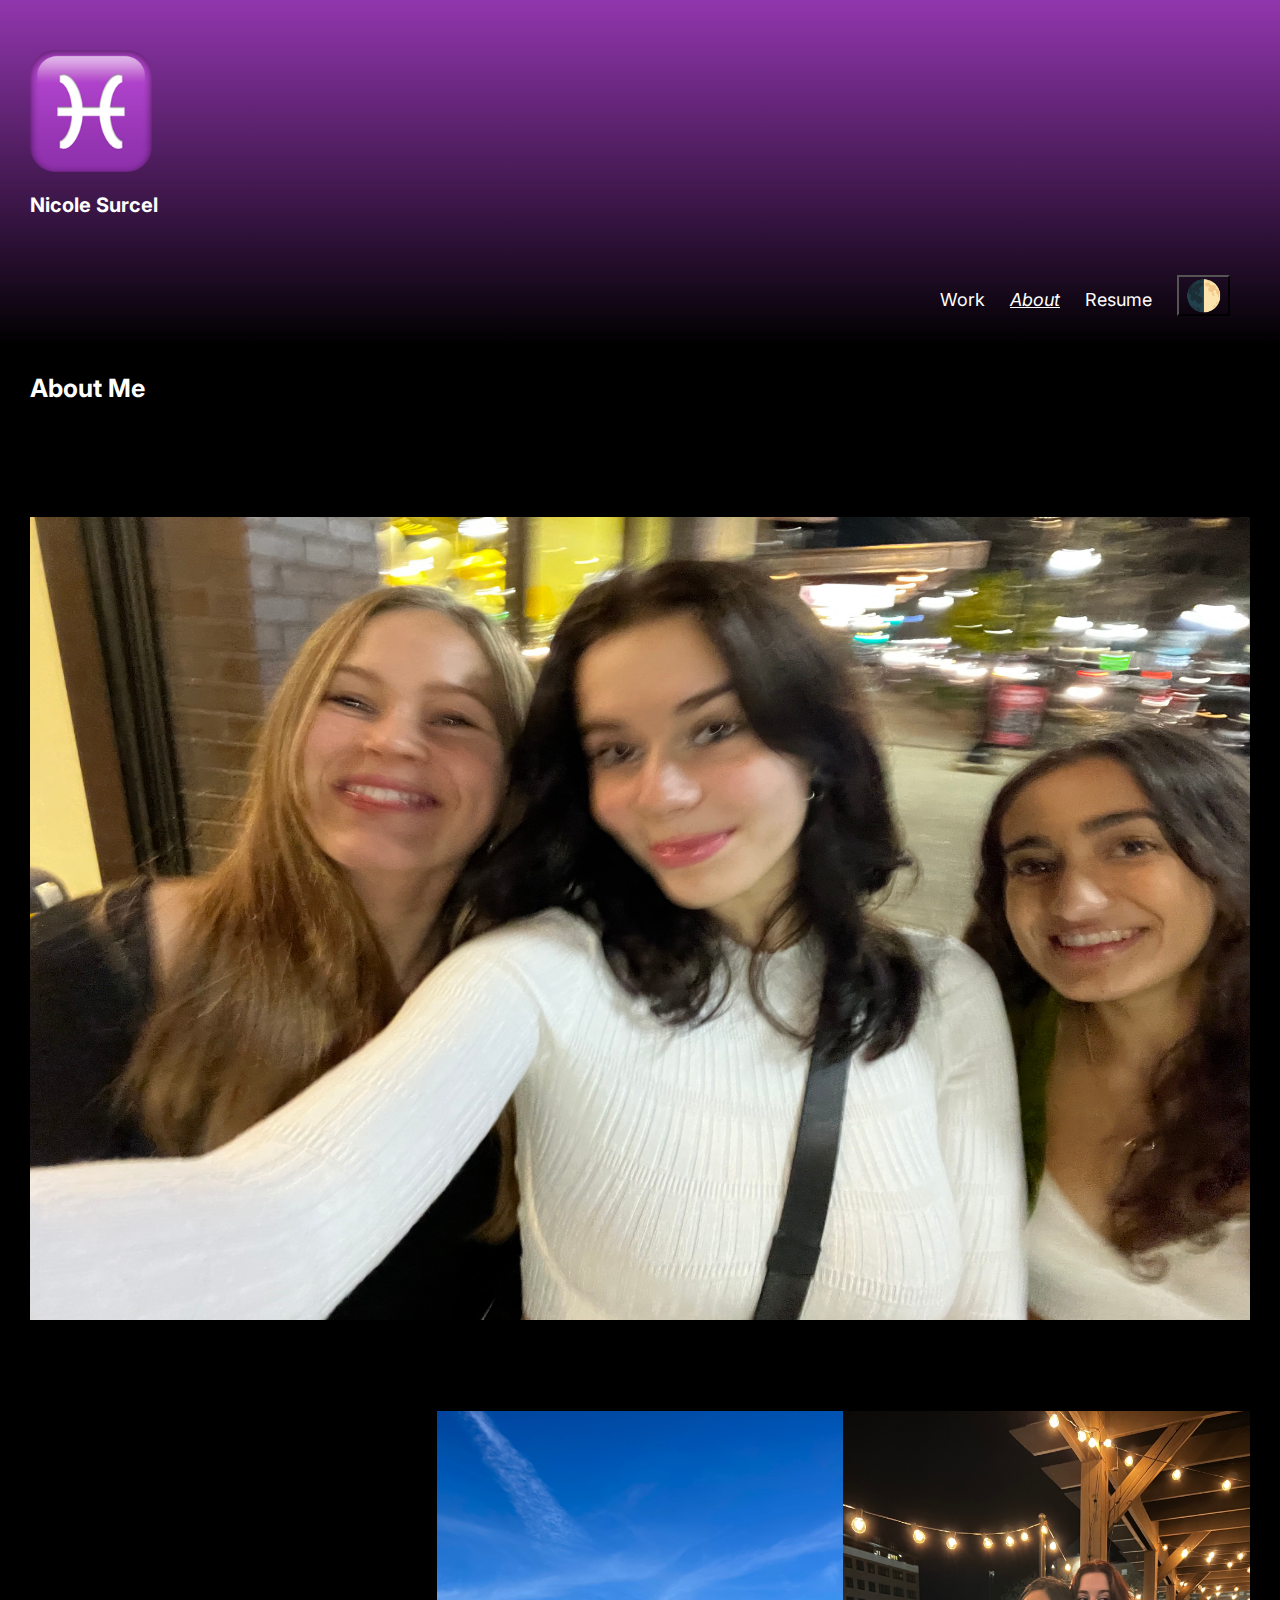
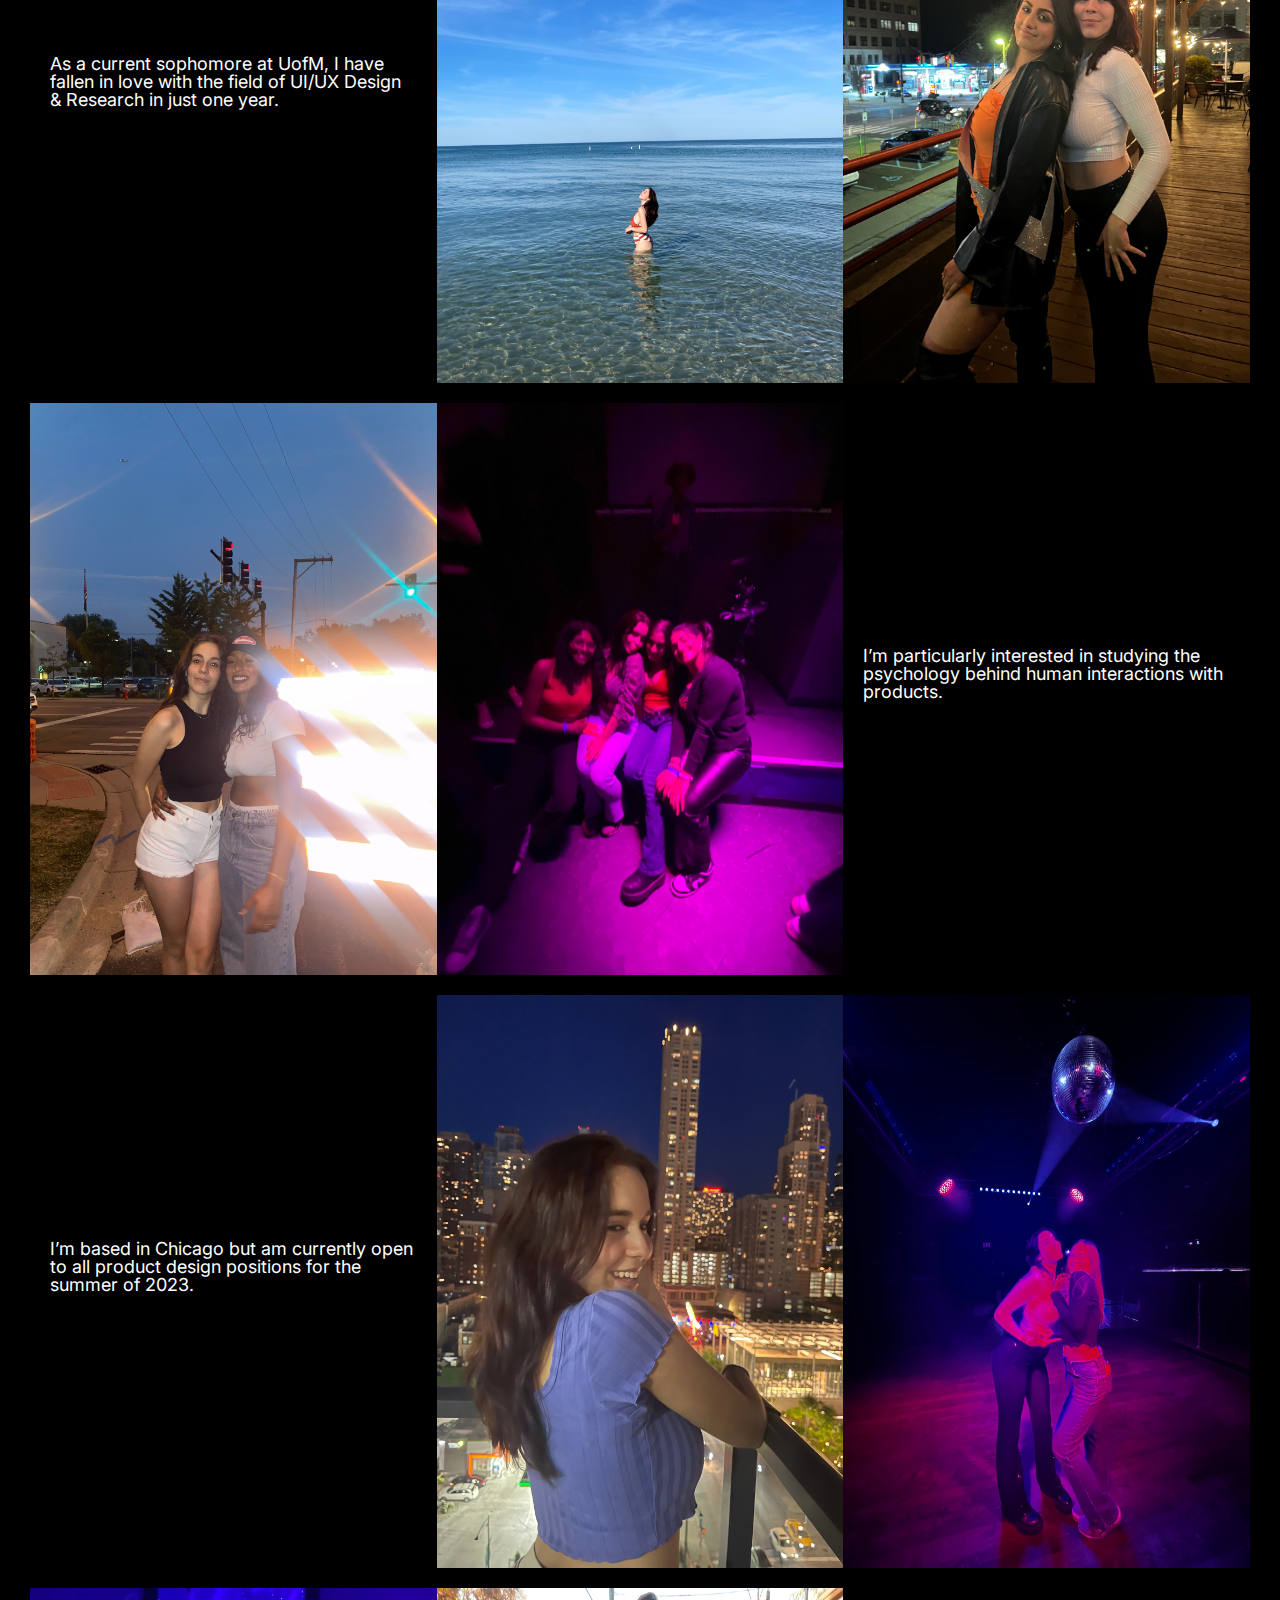
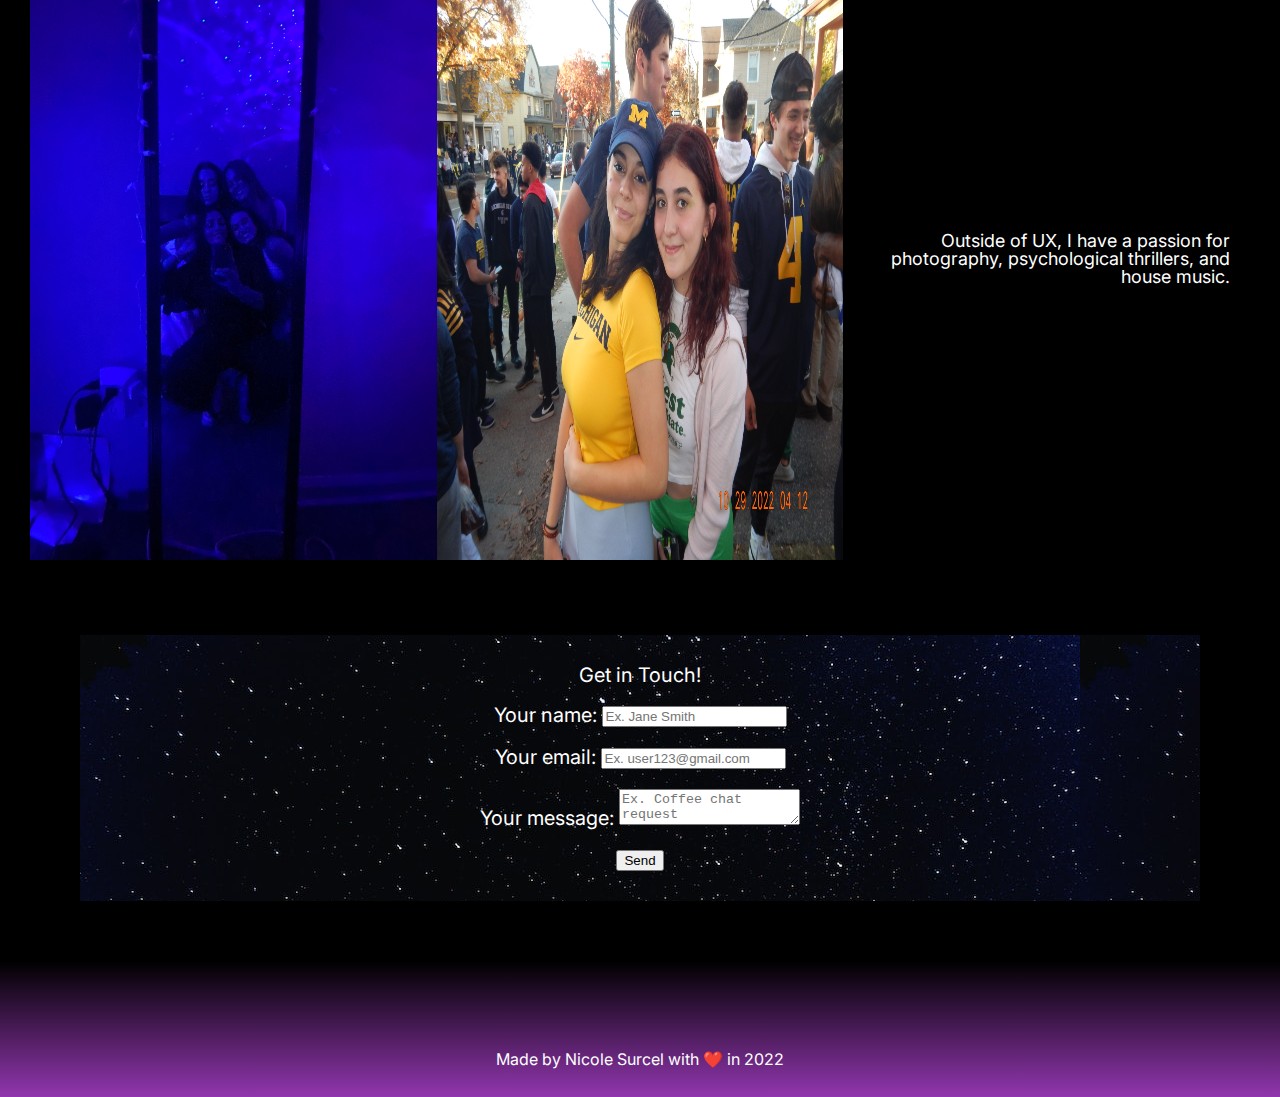
<file: about.html>
<!DOCTYPE html>
<html lang="en">
  <head>
    <meta charset="utf-8">
    <meta name="viewport" content="width=device-width, initial-scale=1.0">
    <link rel="icon" type="image/x-icon" href="images/favicon.ico">
    <!-- Stylesheet Imports -->
    <link rel="stylesheet" type="text/css" href="css/html5reset.css">
    <link rel="stylesheet" type="text/css" href="css/style.css">
    <link rel="stylesheet" type="text/css" href="css/about.css">
    <!-- Font Imports -->
    <link href="https://fonts.googleapis.com/css2?family=Inter:wght@300;500;700&display=swap" rel="stylesheet">
    <title>About Nicole Surcel</title>
  </head>
  <body>
    <a class="skip" href="#main">Skip to Main Content</a></div>
    <header>
      <nav>
        <a href="index.html"><img src="images/Pisces-Emoji.png" alt="Pisces emoji"></a>
        <h1 class="name">Nicole Surcel</h1>
        <ul>
          <li><a href="index.html">Work</a></li>
          <li class="active"><a href="about.html">About</a></li>
          <li><a href="resume.html">Resume</a></li>
          <li><button class="toggle" onclick="myFunction()">🌓</button></li>
        </ul>
      </nav>
    </header>
    <main id="main" tabindex="0">
      <h2 id="heading">About Me</h2>
      <div class="about-content">
        <img class="selfie" src="images/Blurry-Selfie.jpg" alt="Selfie of Nicole and two friends">
        <img class="beach" src="images/Beach.jpg" alt="Photo of Nicole at beach">
        <img class="dinner" src="images/Birthday-Dinner.jpg" alt="Photo of Nicole at birthday dinner with friends">
        <p class="first-paragraph">As a current sophomore at UofM, I have fallen in love with the field of UI/UX Design & Research in just one year.</p>
        <img class="carnival" src="images/Nicole-Ann.jpg" alt="Photo of Nicole with friend at carnival">
        <img class="cantina" src="images/Cantina.jpg" alt="Photo of Nicole with friends at a restaurant">
        <img class="chicago" src="images/Chicago-Selfie.jpg" alt="Photo of Nicole on balcony with city skyline in background">
        <p class="second-paragraph">I’m particularly interested in studying the psychology behind human interactions with products.</p>
        <img class="disco" src="images/Disco.jpg" alt="Photo of Nicole and friend at a disco">
        <img class="mirror" src="images/Mirror-Selfie.jpg" alt="Mirror photo of Nicole with roommates in apartment">
        <img class="msu" src="images/MSU-Gameday.jpg" alt="Photo of Nicole with MSU friend at a gameday tailgate">
        <p class="third-paragraph">I’m based in Chicago but am currently open to all product design positions for the summer of 2023.</p>
        <p class="fourth-paragraph">Outside of UX, I have a passion for photography, psychological thrillers, and house music.</p>
      </div>

    <!-- Contact Form -->
    <form class="contact-form"
      action="https://formspree.io/f/xoqbgajk"
      method="POST"
    >

      <label>
        Get in Touch!
      </label>
      <br/><br/>
      <label>
        Your name:
        <input type="name" name="name" placeholder="Ex. Jane Smith">
      </label>
      <br/><br/>
      <label>
        Your email:
        <input type="email" name="email" placeholder="Ex. user123@gmail.com">
      </label>
      <br/><br/>
      <label>
        Your message:
        <textarea name="message" placeholder="Ex. Coffee chat request"></textarea>
      </label>
      <br/><br/>
      <!-- your other form fields go here -->
      <button type="submit">Send</button>
    </form>
      
  </main>
  <footer>
      <p>Made by Nicole Surcel with ❤️ in 2022</p>
  </footer>
  <script>
    function myFunction() {
       var element = document.body;
       element.classList.toggle("light-mode");
    }
  </script>
</body>
</html>
</file>
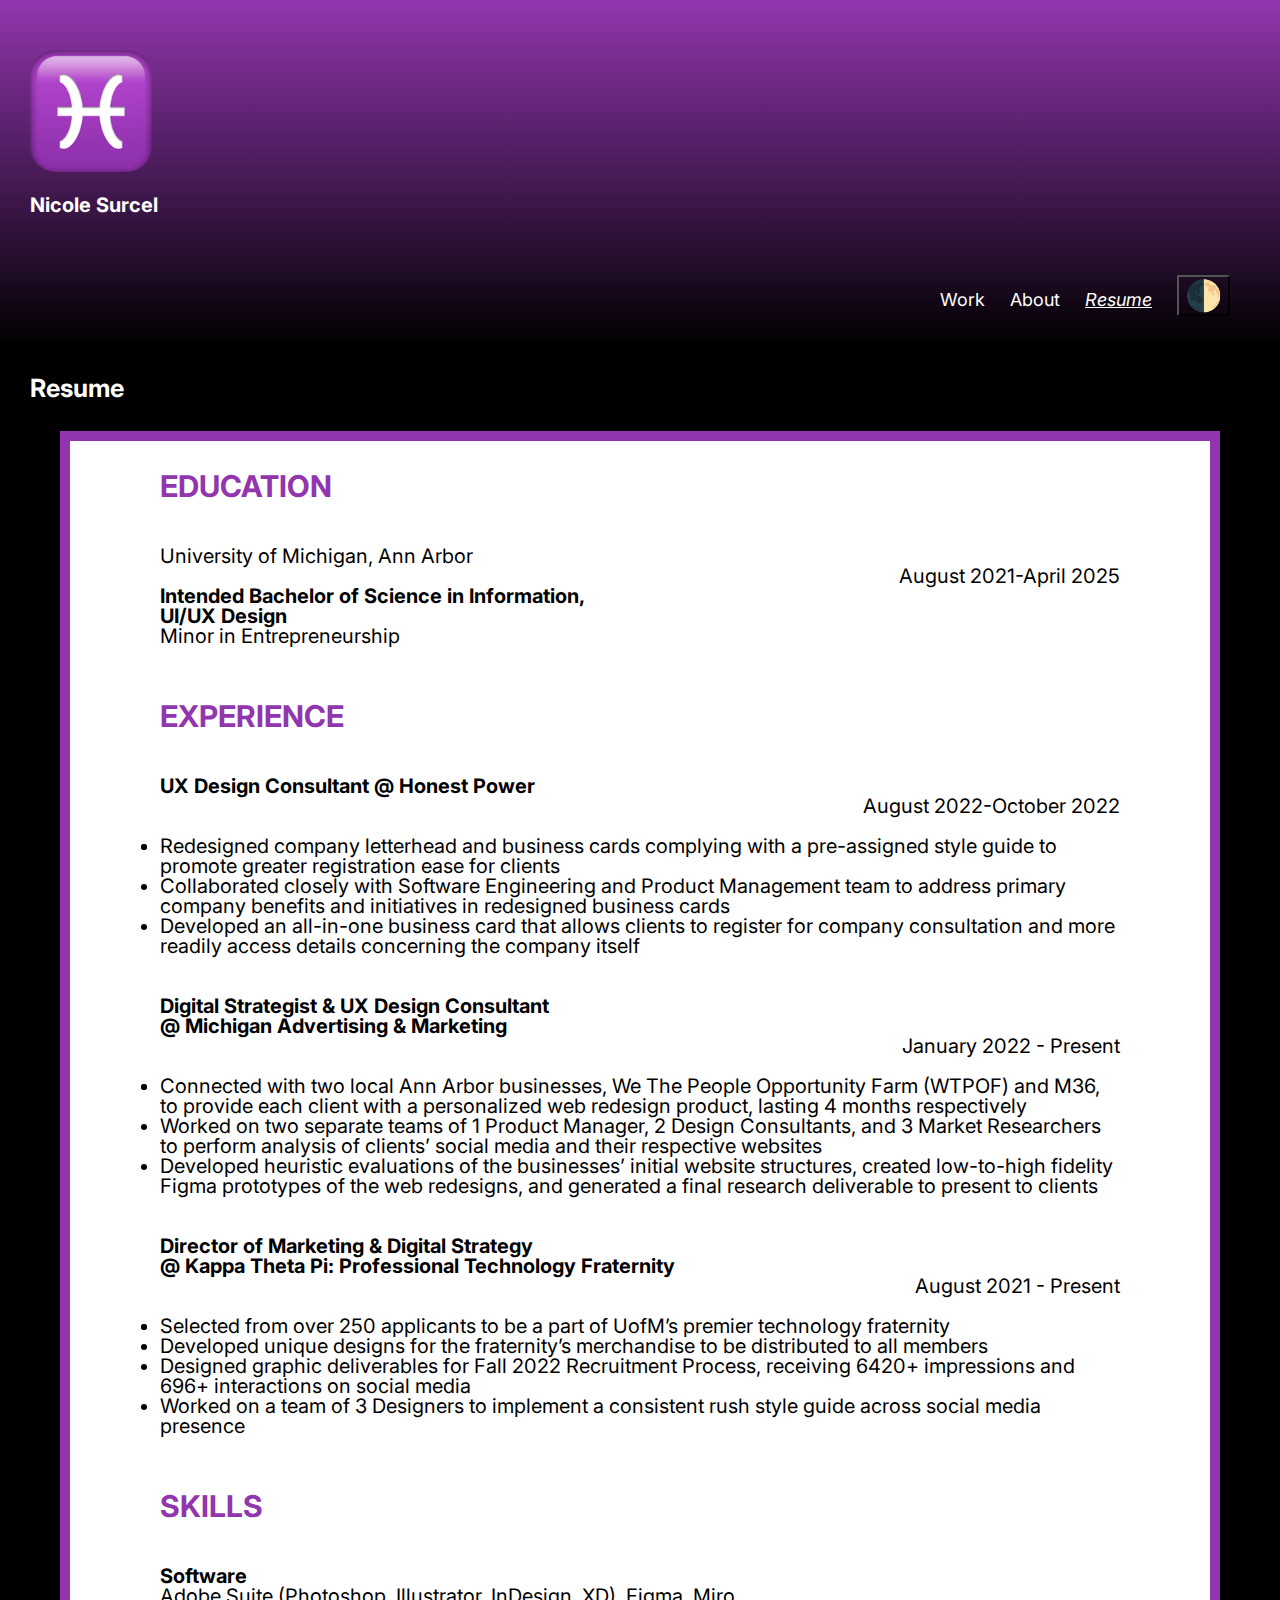
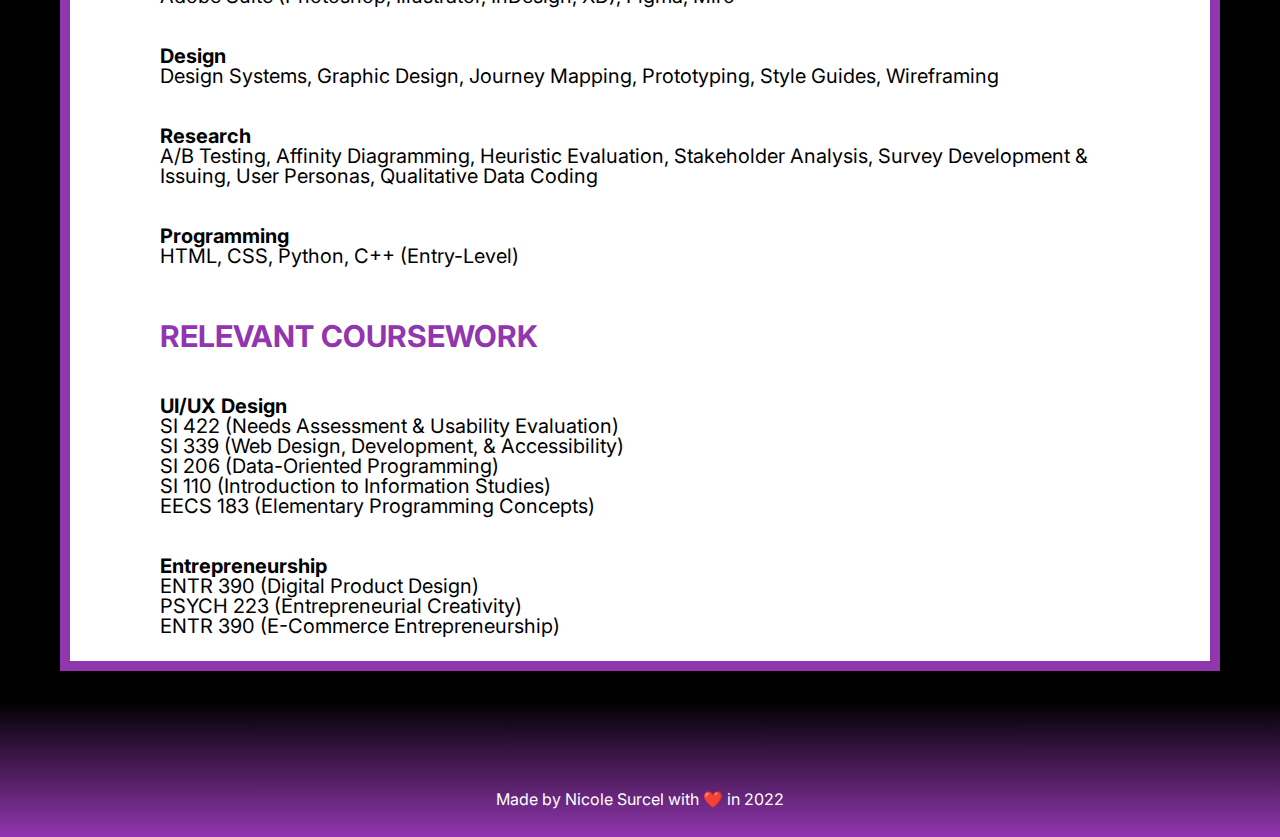
<file: resume.html>
<!DOCTYPE html>
<html lang="en">
  <head>
    <meta charset="utf-8">
    <meta name="viewport" content="width=device-width, initial-scale=1.0">
    <link rel="icon" type="image/x-icon" href="images/favicon.ico">
    <!-- Stylesheet Imports -->
    <link rel="stylesheet" type="text/css" href="css/html5reset.css">
    <link rel="stylesheet" type="text/css" href="css/style.css">
    <link rel="stylesheet" type="text/css" href="css/resume.css">
    <!-- Font Imports -->
    <link href="https://fonts.googleapis.com/css2?family=Inter:wght@300;500;700&display=swap" rel="stylesheet">
    <title>Nicole Surcel Resume</title>
  </head>
  <body>
    <a class="skip" href="#main">Skip to Main Content</a></div>
    <header>
      <nav>
        <a href="index.html"><img src="images/Pisces-Emoji.png" alt="Pisces emoji"></a>
        <h1 class="name">Nicole Surcel</h1>
        <ul>
            <li><a href="index.html">Work</a></li>
            <li><a href="about.html">About</a></li>
            <li class="active"><a href="resume.html">Resume</a></li>
            <li><button class="toggle" onclick="myFunction()">🌓</button></li>
        </ul>
      </nav>
    </header>
    <main id="main" tabindex="0">
        <h2 id="heading">Resume</h2>
        <div class="resume-container">
            <div id="parallax"></div>
            <h3 class="r-title">Education</h3>
            <div class="r-block">
                <p>University of Michigan, Ann Arbor</p>
                <p class="date-range">August 2021-April 2025</p>
                <p class="r-role">Intended Bachelor of Science in Information, <br/> UI/UX Design</p>
                <p>Minor in Entrepreneurship</p>
            </div>
                
            <h3 class="r-title">Experience</h3>
            <div class="r-block">
                <p class="r-role">UX Design Consultant @ Honest Power</p>
                <p class="date-range">August 2022-October 2022</p><br/>
                <ul class="r-list">
                    <li>Redesigned company letterhead and business cards complying with a pre-assigned style guide to promote greater registration ease for clients</li>
                    <li>Collaborated closely with Software Engineering and Product Management team to address primary company benefits and initiatives in redesigned business cards</li>
                    <li>Developed an all-in-one business card that allows clients to register for company consultation and more readily access details concerning the company itself</li>
                </ul>
            </div>

            <div class="r-block">
                <p class="r-role">Digital Strategist & UX Design Consultant <br/> @ Michigan Advertising & Marketing</p>
                <p class="date-range">January 2022 - Present</p><br/>
                <ul class="r-list">
                    <li>Connected with two local Ann Arbor businesses, We The People Opportunity Farm (WTPOF) and M36, to provide each client with a personalized web redesign product, lasting 4 months respectively</li>
                    <li>Worked on two separate teams of 1 Product Manager, 2 Design Consultants, and 3 Market Researchers to perform analysis of clients’ social media and their respective websites</li>
                    <li>Developed heuristic evaluations of the businesses’ initial website structures, created low-to-high fidelity Figma prototypes of the web redesigns, and generated a final research deliverable to present to clients</li>
                </ul>
            </div>

            <div class="r-block">
                <p class="r-role">Director of Marketing & Digital Strategy <br/> @ Kappa Theta Pi: Professional Technology Fraternity</p>
                <p class="date-range">August 2021 - Present</p><br/>
                <ul class="r-list">
                    <li>Selected from over 250 applicants to be a part of UofM’s premier technology fraternity</li>
                    <li>Developed unique designs for the fraternity’s merchandise to be distributed to all members</li>
                    <li>Designed graphic deliverables for Fall 2022 Recruitment Process, receiving 6420+ impressions and 696+ interactions on social media</li>
                    <li>Worked on a team of 3 Designers to implement a consistent rush style guide across social media presence</li>
                </ul>
            </div>

            <h3 class="r-title">Skills</h3>
            <div class="r-block">
                <p class="r-role">Software</p>
                <p>Adobe Suite (Photoshop, Illustrator, InDesign, XD), Figma, Miro</p>
            </div>

            <div class="r-block">
                <p class="r-role">Design</p>
                <p>Design Systems, Graphic Design, Journey Mapping, Prototyping, Style Guides, Wireframing</p>
            </div>

            <div class="r-block">
                <p class="r-role">Research</p>
                <p>A/B Testing, Affinity Diagramming, Heuristic Evaluation, Stakeholder Analysis, Survey Development & Issuing, User Personas, Qualitative Data Coding</p>
            </div>

            <div class="r-block">
                <p class="r-role">Programming</p>
                <p>HTML, CSS, Python, C++ (Entry-Level)</p>
            </div>

            <h3 class="r-title">Relevant Coursework</h3>
            <div class="r-block">
                <p class="r-role">UI/UX Design</p>
                <p>SI 422 (Needs Assessment & Usability Evaluation) <br/> SI 339 (Web Design, Development, & Accessibility) <br/> SI 206 (Data-Oriented Programming) <br/> SI 110 (Introduction to Information Studies) <br/> EECS 183 (Elementary Programming Concepts)</p>
            </div>

            <div class="r-block">
                <p class="r-role">Entrepreneurship</p>
                <p>ENTR 390 (Digital Product Design) <br/> PSYCH 223 (Entrepreneurial Creativity) <br/> ENTR 390 (E-Commerce Entrepreneurship)</p>
            </div>

        </div>
    </main>
  <footer>
      <p>Made by Nicole Surcel with ❤️ in 2022</p>
  </footer>
  <script>
    function myFunction() {
       var element = document.body;
       element.classList.toggle("light-mode");
    }
  </script>
</body>
</html>
</file>
<file: css/style.css>
@import url('https://fonts.googleapis.com/css2?family=Inter:wght@300;500;700&display=swap');

*:focus {
  border: 2px solid #000000;
}

html {
  scroll-behavior: smooth;
}
  
body {
  font-family: 'Inter', sans-serif;
  font-size: 20px;
  margin: 0;
  padding: 0;
  background-color: #000000;
}

nav {
  background-image: linear-gradient(#9136AE, #000000);
  padding: 20px 0;
  padding: 30px;
}

nav ul {
  text-align: left;
  margin: 30px 0 0 0;
  font-size: 90%;
}

nav ul li a {
  color: #FFFFFF;
}

nav img {
  align-content: left;
  width: 10%;
  padding: 20px 0 0 0;
}

nav a:hover {
  font-style: italic;
}

nav a:focus {
  font-style: italic;
}

.active {
  font-style: italic;
  text-decoration: underline;
}

a:link {
  text-decoration: none;
}

a.skip {
  background: #FFFFFF;
  left: 0;
  padding: 6px;
  position: absolute;
  top: -40px;
  -webkit-transition: top 1s ease-out;
  -o-transition: top 1s ease-out;
  transition: top 1s ease-out;
  z-index: 1;
}

a.skip:focus {
  top:20px;
  color: #000000;
  -webkit-text-decoration-style: solid;
          text-decoration-style: solid;
}

.skip a {
  position: absolute;
  top: -40px;
}

.skip a:focus {
  position: absolute;
  top: 20px;
}

h1 {
  padding: 30px 0 0 30px;
  text-align: left;
  color: #FFFFFF;
}
  
h2 {
  font-size: 25px;
  padding: 30px 0 0 30px;
  color: #FFFFFF
}

.name {
  font-size: auto;
  color: #FFFFFF;
  padding: 20px 0 0 0;
}

.index-header p {
  font-size: 30px;
  padding: 30px 0 0 30px;
  color: #FFFFFF;
}

.index-header p {
  animation: shake 1.4s;
}

@keyframes shake {
  0%{
    transform: translateX(0px);
    transform: translateY(0px);
  }
  25%{
    transform: translateX(25px);
    transform: translateY(25px);
  }
    
  50%{
    transform: translateX(-25px);
    transform: translateY(-25px);
  }
  100%{
    transform: translateX(0px);
    transform: translateY(0px);
  }
}

footer {
  background-image: linear-gradient(#000000, #9136AE);
  padding: 30px 0;
}

footer p {
  font-size: 80%;
  color: #FFFFFF;
  text-align: center;
  margin: 60px 0 0 0;
}

.toggle {
  background-color: transparent;
  text-align: center;
  display: inline-block;
  font-size: 30px;
  margin: 30px 0 0 0;
}

.light-mode {
  background-color: #FFFFFF;
}

.light-mode h1, .light-mode h2, .light-mode h3, .light-mode nav ul li a, .light-mode .index-header p, .light-mode .connect {
  color: #000000;
}

.light-mode nav {
  background-image: linear-gradient(#9136AE, #FFFFFF);
}

.light-mode footer {
  background-image: linear-gradient(#FFFFFF, #9136AE);
}

.light-mode footer p {
  color: #000000;
}

/* Tablet Media Query */
@media screen and (min-width: 600px) {
  nav ul {
    text-align: right;
    font-size: 90%;
  }
}

/* Desktop Media Query */
@media screen and (min-width: 800px) {
  nav li {
    display: inline;
    text-align: right;
    height: 1.5em;
    color: #FFFFFF;
    padding-right: 20px;
  }
}

/* Reduced Motion */
@media (prefers-reduced-motion: reduce) {
  @keyframes shake {
      animation: none;
  }
}
</file>
<file: css/about.css>
.about-content {
    display: grid;
    grid-template-columns: auto;
    padding: 30px;
    justify-content: center;
}

.about-content p {
    text-align: center;
    font-size: 60%;
    justify-content: center;
    grid-column-start: 1;
    grid-column-end: 4;

    color: #FFFFFF;
    background-color: #000000;
    padding: 20px;
}

.fourth-paragraph {
    display: none;
}

.light-mode .about-content p {
    background-color: #FFFFFF;
    color: #000000;
}
  
.about-content img {
    height: 100%;
    width: 100%;
    margin: 30px 30px 0 0;
    line-height: 30%;
}
  
.about-content img:hover {
    filter: drop-shadow(4px 4px 4px #b0b0b0);
    transform:scale(1.02);
    transition: all 0.7s;
}

.about-content img:focus {
    filter: drop-shadow(4px 4px 4px #b0b0b0);
    transform:scale(1.02);
    transition: all 0.7s;
}

.chicago {
    grid-column: 3;
    grid-row: 3;
}

.mirror {
    grid-column: 2;
    grid-row: 5;
}

.msu {
    grid-column: 3;
    grid-row: 5;
}
  
.contact-form {
    padding: 30px;
    margin: 60px 80px;
    text-align: center;
    color: #FFFFFF;
    background-image: url("../images/Night-Sky.jpg");
}

.light-mode .contact-form {
    background-image: url("../images/Morning-Sky.jpg");
}

/* Tablet Media Query */
@media screen and (min-width: 600px) {
    .nav-links {
        flex-direction: column;
        align-items: center;
    }
    .nav-item {
        padding: 5px;
        margin: 5px;
    }

    .about-content {
        grid-template-columns: 1fr 1fr 1fr;
        grid-template-rows: auto;
        row-gap: 20px;
        align-items: center;
    }

    .about-content p {
        text-align: center;
        font-size: 60%;
        justify-content: center;
        grid-column-start: 3;
        grid-column-end: 4;
    
        color: #FFFFFF;
        background-color: #000000;
        padding: 20px;
    }

    .fourth-paragraph {
        display: block;
    }

    .selfie {
        margin: 30px 0 0 0;
        grid-column: 1 / span 3;
        height: 85%;
    }

    .beach {
        grid-column: 1;
        grid-row: 2;
    }

    .dinner {
        grid-column: 2;
        grid-row: 2;
    }

    .carnival {
        grid-column: 1;
        grid-row: 3;
    }

    .cantina {
        grid-column: 2;
        grid-row: 3;
    }

    .chicago {
        grid-column: 1;
        grid-row: 4;
    }

    .disco {
        grid-column: 2;
        grid-row: 4;
    }
    
    .mirror {
        grid-column: 1;
        grid-row: 5;
    }
    
    .msu {
        grid-column: 2;
        grid-row: 5;
    }
}

/* Desktop Media Query */
@media screen and (min-width: 800px) {
    .nav-links {
        flex-direction: column;
        align-items: flex-start;
        padding-top: 5px;
    }
    .nav-item {
        padding: 5px;
    }

    .about-content {
        grid-template-columns: 1fr 1fr 1fr;
        grid-template-rows: auto;
        row-gap: 20px;
        align-items: center;
    }

    .carnival, .mirror {
        grid-column: 1;
    }
    
    .beach, .cantina, .chicago, .msu {
        grid-column: 2;
    }

    .dinner, .disco {
        grid-column: 3;
    }

    .beach, .dinner {
        grid-row: 2;
    }

    .carnival, .cantina {
        grid-row: 3;
    }

    .about-content p:nth-child(even) {
        text-align: left;
        align-items: center;
        font-size: 90%;
    }
    
    .about-content p:nth-child(odd) {
        text-align: right;
        align-content: center;
        font-size: 90%;
    }

    .about-content img:first-child {
        margin: 30px 0 0 0;
        grid-column-start: 1;
        grid-column-end: 4;
        height: 85%;
    }

    .about-content > .first-paragraph {
        grid-column: 1 / span 1;
        grid-row: 2;
        align-content: center;
    }

    .about-content > .second-paragraph {
        grid-column: 3 / span 1;
        grid-row: 3;
        align-items: center;
    }

    .about-content > .third-paragraph {
        grid-column: 1 / span 1;
        grid-row: 4;
        align-items: center;
    }

    .about-content > .fourth-paragraph {
        grid-column: 3 / span 1;
        grid-row: 5;
        align-items: center;
    }
}
</file>
<file: css/resume.css>
.resume-container {
    margin: 30px 60px;
    border: 10px solid #9136AE;
    background-color: #FFFFFF;
}
  
.resume-container:hover {
    filter: drop-shadow(4px 4px 4px #b0b0b0);
    transform:scale(1.02);
    transition: all 0.7s;
}

.resume-container:focus {
    filter: drop-shadow(4px 4px 4px #b0b0b0);
    transform:scale(1.02);
    transition: all 0.7s;
}
  
.r-title {
    color: #9136AE;
    font-size: 30px;
    padding: 30px 90px;  
    text-transform: uppercase;
}

.lightmode .r-title {
    color: #9136AE;
}

.r-block {
    padding: 15px 90px;
    margin-bottom: 10px;
}

.r-list {
    display: none;
}

.r-role {
    font-weight: 700;
    text-align: left;
}
  
.date-range {
    display: none;
}

/* Tablet Media Query */
@media screen and (min-width: 600px) {
    .date-range {
        display: block;
        text-align: right;
    }
}

/* Desktop Media Query */
@media screen and (min-width: 800px) {
    .r-list {
        display: list-item;
    }
}
</file>
